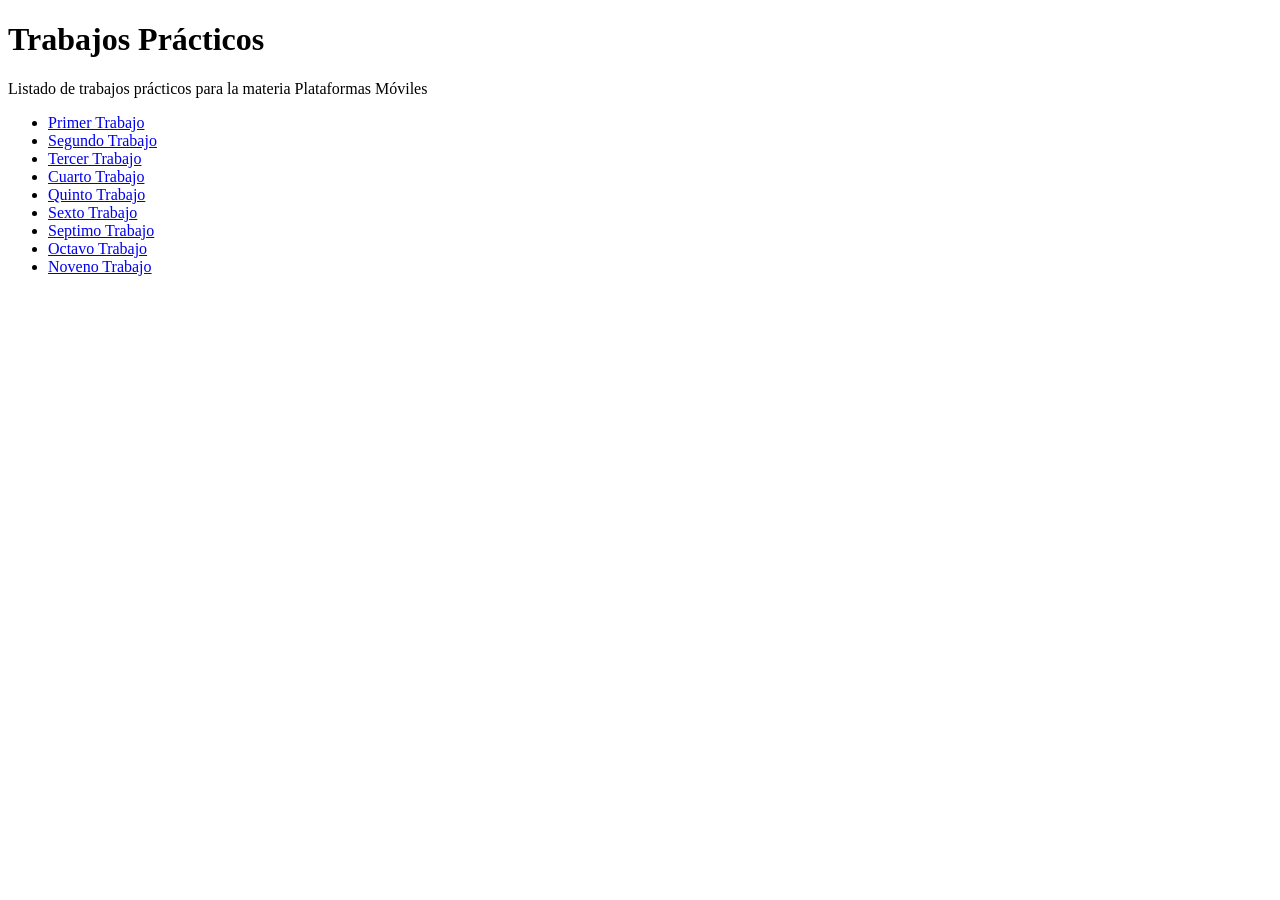
<file: index.html>
<!DOCTYPE html>
<html>
   <head>
      <title>Hola Mundo!</title>
   </head>
   <body>
     <h1>Trabajos Prácticos</h1>
     <p>Listado de trabajos prácticos para la materia Plataformas Móviles</p>
     <ul>
       <li><a href="tp-1/">Primer Trabajo</a></li>
       <li><a href="tp-2/">Segundo Trabajo</a></li>
       <li><a href="tp-3/">Tercer Trabajo</a></li>
       <li><a href="tp-4/">Cuarto Trabajo</a></li>
       <li><a href="tp-5/">Quinto Trabajo</a></li>
       <li><a href="tp-6/">Sexto Trabajo</a></li>
       <li><a href="tp-7/">Septimo Trabajo</a></li>
       <li><a href="tp-8/">Octavo Trabajo</a></li>
        <li><a href="tp-9/">Noveno Trabajo</a></li>
     </ul>
   </body>
</html>
</file>
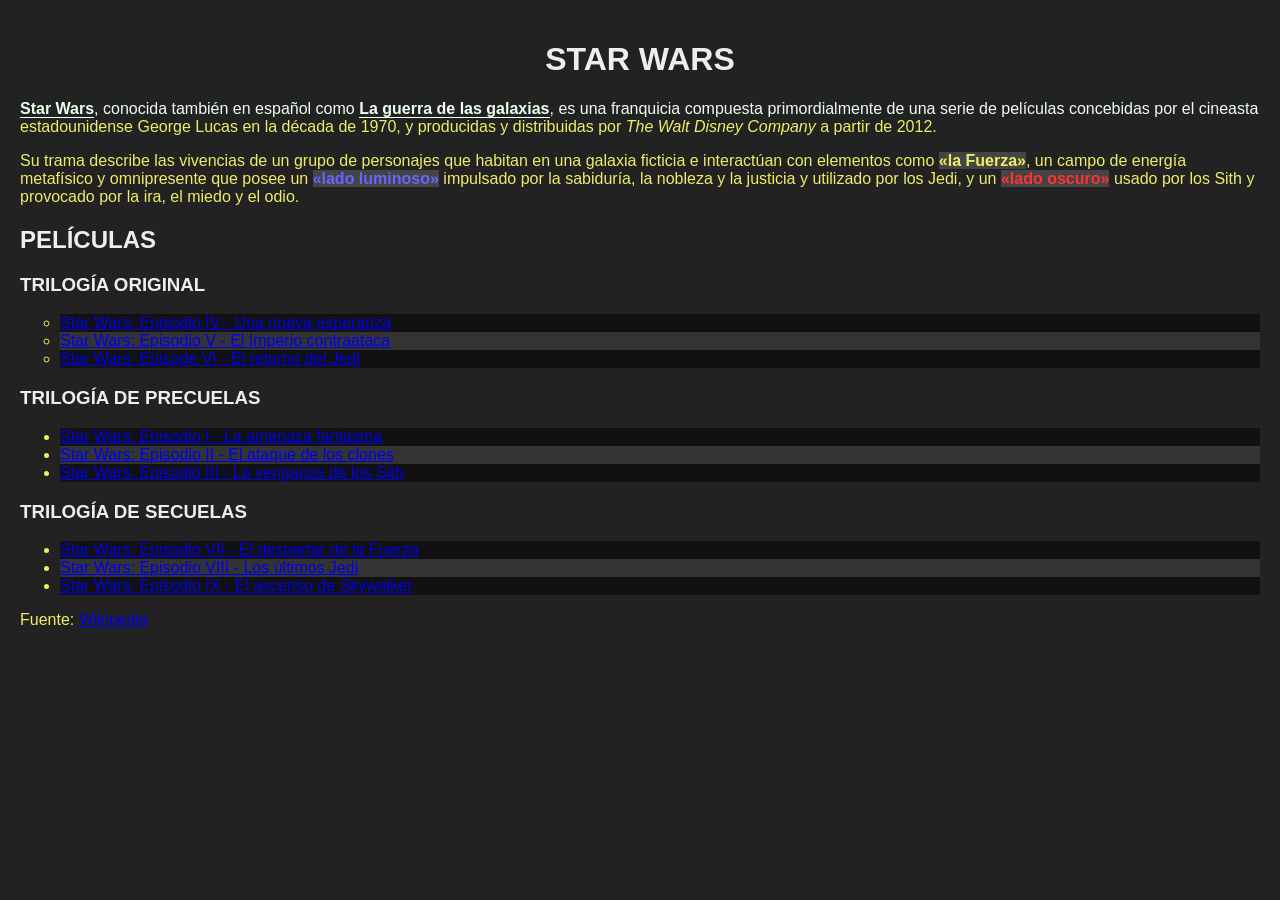
<file: tp-2/index.html>
<!DOCTYPE html>
<html>
<head>
    <meta charset="utf-8">
    <meta name="viewport" content="width=device-width, initial-scale=1">
    <title>TP2 - Selectores CSS</title>
    <link rel="stylesheet"href="styles.css">
</head>
<body>
    <h1>Star Wars</h1>
    <p><strong>Star Wars</strong>, conocida también en español como <strong>La guerra de las galaxias</strong>, es una franquicia compuesta primordialmente de una serie de películas concebidas por el cineasta estadounidense George Lucas en la década de 1970, y producidas y distribuidas por <a>The Walt Disney Company</a> a partir de 2012.</p>
    <p>Su trama describe las vivencias de un grupo de personajes que habitan en una galaxia ficticia e interactúan con elementos como <span class="the-force">«la Fuerza»</span>, un campo de energía metafísico y omnipresente que posee un <span class="the-force light-side">«lado luminoso»</span> impulsado por la sabiduría, la nobleza y la justicia y utilizado por los Jedi, y un <span class="the-force dark-side">«lado oscuro»</span> usado por los Sith y provocado por la ira, el miedo y el odio.</p>
    <h2>Películas</h2>
    <h3>Trilogía Original</h3>
    <ul id="og-trilogy" class="movies-list">
        <li><a href="https://es.wikipedia.org/wiki/Star_Wars:_Episodio_IV_-_Una_nueva_esperanza">Star Wars: Episodio IV - Una nueva esperanza</a></li>
        <li><a href="https://es.wikipedia.org/wiki/Star_Wars:_Episodio_V_-_El_Imperio_contraataca">Star Wars: Episodio V - El Imperio contraataca</a></li>
        <li><a href="https://es.wikipedia.org/wiki/Star_Wars:_Episode_VI_-_Return_of_the_Jedi">Star Wars: Episode VI - El retorno del Jedi</a></li>
    </ul>
    <h3>Trilogía de precuelas</h3>
    <ul class="movies-list">
        <li><a href="https://es.wikipedia.org/wiki/Star_Wars:_Episodio_I_-_La_amenaza_fantasma">Star Wars: Episodio I - La amenaza fantasma</a></li>
        <li><a href="https://es.wikipedia.org/wiki/Star_Wars:_Episodio_II_-_El_ataque_de_los_clones">Star Wars: Episodio II - El ataque de los clones</a></li>
        <li><a href="https://es.wikipedia.org/wiki/Star_Wars:_Episodio_III_-_La_venganza_de_los_Sith">Star Wars: Episodio III - La venganza de los Sith</a></li>
    </ul>
    <h3>Trilogía de secuelas</h3>
    <ul class="movies-list">
        <li><a href="https://es.wikipedia.org/wiki/Star_Wars:_Episodio_VII_-_El_despertar_de_la_Fuerza">Star Wars: Episodio VII - El despertar de la Fuerza</a></li>
        <li><a href="https://es.wikipedia.org/wiki/Star_Wars:_Episodio_VIII_-_Los_últimos_Jedi">Star Wars: Episodio VIII - Los últimos Jedi</a></li>
        <li><a href="https://es.wikipedia.org/wiki/Star_Wars:_Episodio_IX_-_El_ascenso_de_Skywalker">Star Wars: Episodio IX - El ascenso de Skywalker</a></li>
    </ul>
    <p>Fuente: <a href="https://es.wikipedia.org/wiki/Star_Wars">Wikipedia</a></p>
</body>
</html>
</file>
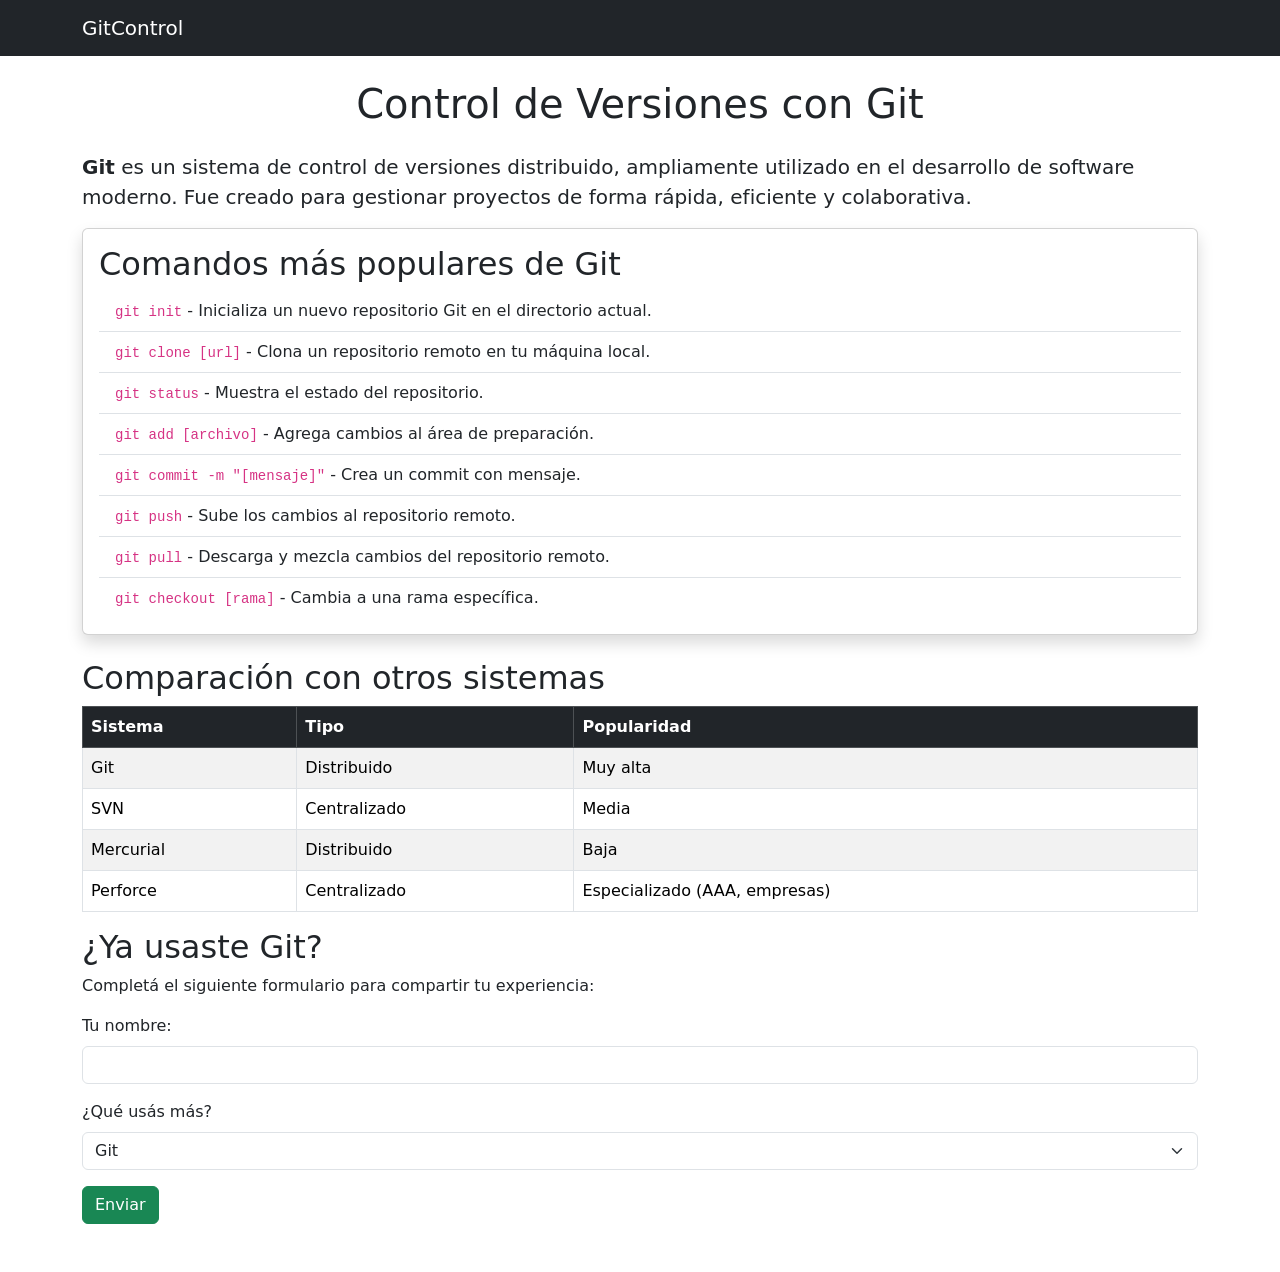
<file: tp-5/index.html>
<!DOCTYPE html>
<html lang="es">
<head>
  <meta charset="UTF-8">
  <meta name="viewport" content="width=device-width, initial-scale=1.0">
  <title>Control de Versiones con Git</title>
  <link href="https://cdn.jsdelivr.net/npm/bootstrap@5.3.3/dist/css/bootstrap.min.css" rel="stylesheet">
</head>
<body>

  <nav class="navbar navbar-expand-lg navbar-dark bg-dark mb-4">
    <div class="container">
      <a class="navbar-brand" href="#">GitControl</a>
    </div>
  </nav>

  <div class="container">

    <h1 class="text-center mb-4">Control de Versiones con Git</h1>
    <p class="fs-5"><strong>Git</strong> es un sistema de control de versiones distribuido, ampliamente utilizado en el desarrollo de
      software moderno. Fue creado para gestionar proyectos de forma rápida, eficiente y colaborativa.</p>
    
    <div class="card shadow mb-4">
      <div class="card-body">
        <h2 class="card-title">Comandos más populares de Git</h2>

        <ul class="list-group list-group-flush">
          <li class="list-group-item"><code>git init</code> - Inicializa un nuevo repositorio Git en el directorio actual.</li>
          <li class="list-group-item"><code>git clone [url]</code> - Clona un repositorio remoto en tu máquina local.</li>
          <li class="list-group-item"><code>git status</code> - Muestra el estado del repositorio.</li>
          <li class="list-group-item"><code>git add [archivo]</code> - Agrega cambios al área de preparación.</li>
          <li class="list-group-item"><code>git commit -m "[mensaje]"</code> - Crea un commit con mensaje.</li>
          <li class="list-group-item"><code>git push</code> - Sube los cambios al repositorio remoto.</li>
          <li class="list-group-item"><code>git pull</code> - Descarga y mezcla cambios del repositorio remoto.</li>
          <li class="list-group-item"><code>git checkout [rama]</code> - Cambia a una rama específica.</li>
        </ul>
      </div>
    </div>

    <h2>Comparación con otros sistemas</h2>
    <table class="table table-bordered table-striped table-hover">
      <thead class="table-dark">
        <tr>
          <th>Sistema</th>
          <th>Tipo</th>
          <th>Popularidad</th>
        </tr>
      </thead>
      <tbody>
        <tr>
          <td>Git</td>
          <td>Distribuido</td>
          <td>Muy alta</td>
        </tr>
        <tr>
          <td>SVN</td>
          <td>Centralizado</td>
          <td>Media</td>
        </tr>
        <tr>
          <td>Mercurial</td>
          <td>Distribuido</td>
          <td>Baja</td>
        </tr>
        <tr>
          <td>Perforce</td>
          <td>Centralizado</td>
          <td>Especializado (AAA, empresas)</td>
        </tr>
      </tbody>
    </table>

    <h2>¿Ya usaste Git?</h2>
    <p>Completá el siguiente formulario para compartir tu experiencia:</p>

    <form class="mb-5">
      <div class="mb-3">
        <label for="nombre" class="form-label">Tu nombre:</label>
        <input type="text" id="nombre" name="nombre" class="form-control" required>
      </div>

      <div class="mb-3">
        <label for="experiencia" class="form-label">¿Qué usás más?</label>
        <select id="experiencia" name="experiencia" class="form-select">
          <option value="git">Git</option>
          <option value="github">Git + GitHub</option>
          <option value="otro">Otro sistema</option>
          <option value="ninguno">Todavía no uso ninguno</option>
        </select>
      </div>

      <button type="submit" class="btn btn-success">Enviar</button>
    </form>

  </div>
      
  <script src="https://cdn.jsdelivr.net/npm/bootstrap@5.3.3/dist/js/bootstrap.bundle.min.js"></script>
</body>
</html>
</file>
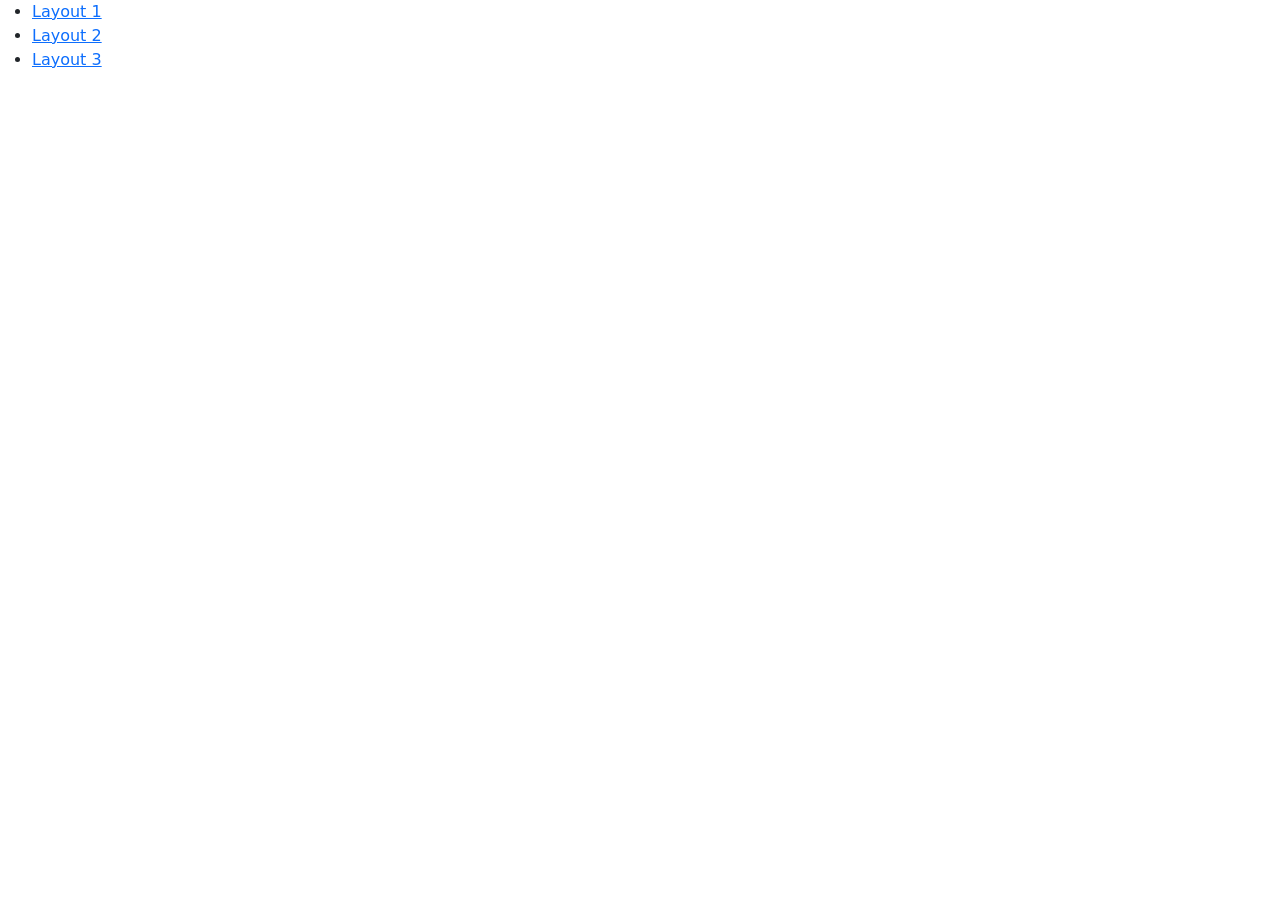
<file: tp-6/index.html>
<!DOCTYPE html>
<html lang="es">
<head>
    <meta charset="UTF-8">
    <meta http-equiv="X-UA-Compatible" content="IE=edge">
    <meta name="viewport" content="width=device-width, initial-scale=1.0">
    <title>documento</title>
    <link href="https://cdn.jsdelivr.net/npm/bootstrap@5.3.2/dist/css/bootstrap.min.css" rel="stylesheet">
</head>
<body>
  <ul>
<li> <a href="layout-1.html">Layout 1 </a>  </li> 
<li> <a href="layout-2.html">Layout 2 </a>  </li> 
<li> <a href="layout-3.html">Layout 3 </a>  </li> 
</body>
</html>
</file>
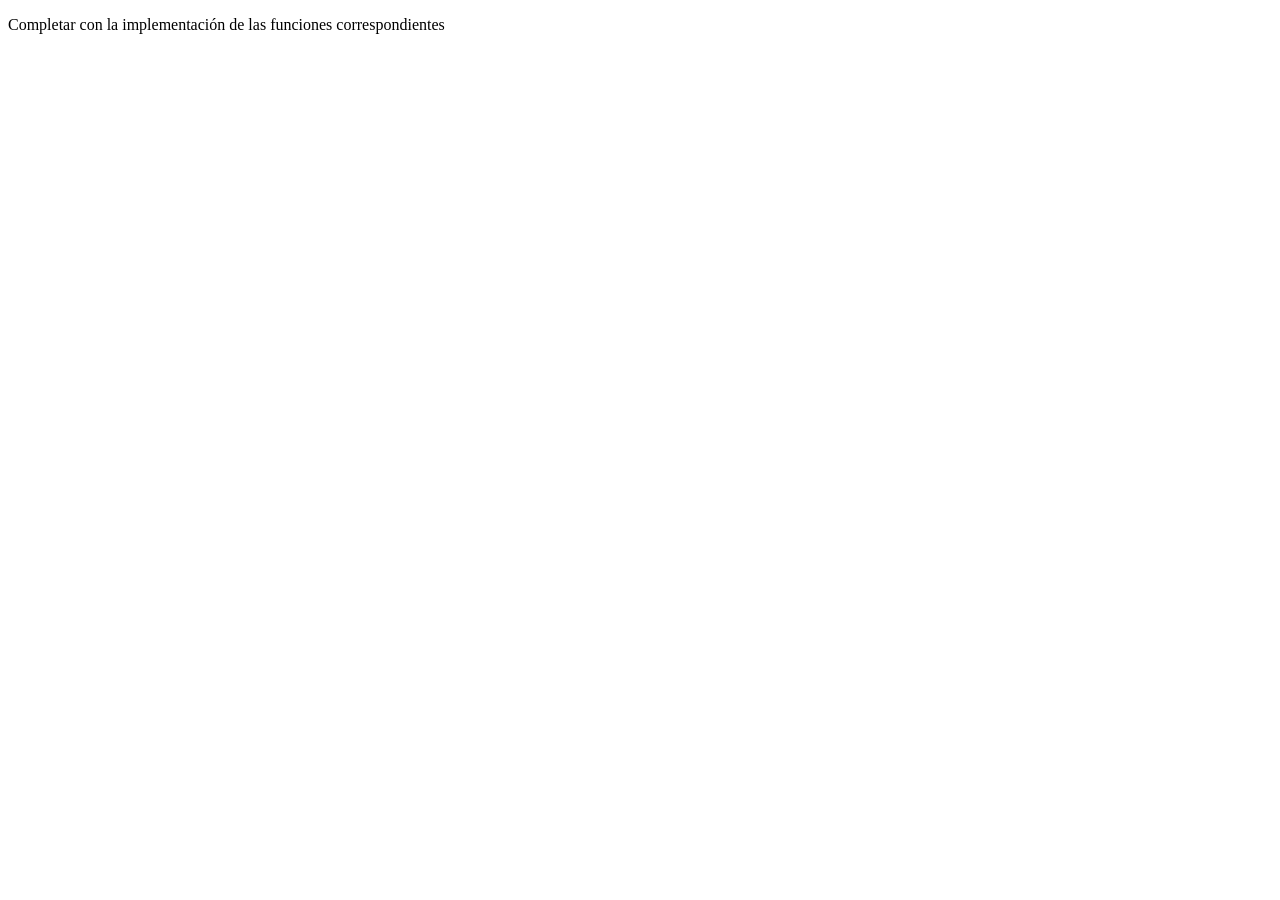
<file: tp-8/index.html>
<!DOCTYPE html>
<html>
<head>
	<meta charset="utf-8">
	<meta name="viewport" content="width=device-width, initial-scale=1">
	<title>TP-7: Funciones en JavaScript</title>
</head>
<body>
<p>Completar con la implementación de las funciones correspondientes</p>
<script type="text/javascript">
// Numeros

// 1- Implementar una función "suma" que retorne la suma de 2 numeros
// ejemplo: suma(2,3) retorna 5
function suma(num1, num2) {
    // return num1 + num2;
}

console.log("Resultados de suma():")
console.log(suma(2,3)); // 5
console.log(suma(4,4)); // 8
console.log(suma(-10,10)); // 0


// 2- Implementar una función "elevarAlCubo" que eleve al cubo un numero
// ejemplo: elevarAlCubo(3) retorna 27

console.log("Resultados de elevarAlCubo():")
console.log(elevarAlCubo(3)); // 27
console.log(elevarAlCubo(99)); // 970299

// 3- Implementar una función "restoDivisionEntera" para devolver el resto de una división entera entre un dividendo y un divisor
// ejemplo: restoDivisionEntera(3,2) retorna 1

console.log("Resultados de restoDivisionEntera():")
console.log(restoDivisionEntera(1,3)); // 1
console.log(restoDivisionEntera(2,3)); // 2
console.log(restoDivisionEntera(3,3)); // 0
console.log(restoDivisionEntera(4,3)); // 1


// 4- Implementar una función "numeroPi" para devolver el numero PI
// ejemplo: numeroPi() retorna 3,14...

console.log("Resultado de numeroPi():")
console.log(numeroPi())


// 5- Implementar una función "numeroRandom" para devolver un número random (aleatorio)
// ejemplo: numeroRandom() retorna 0,123...

console.log("Resultados de numeroRandom():")
console.log(numeroRandom())
console.log(numeroRandom())
console.log(numeroRandom())


// 6- Implementar una función "numeroRandomDesdeHasta" para devolver un número random entre 2 valores recibidos como parámetros
// ejemplo: numeroRandomDesdeHasta(1,6) retorna 3

console.log("Resultados de numeroRandomDesdeHasta():")
console.log(numeroRandomDesdeHasta(1,6))
console.log(numeroRandomDesdeHasta(2,5))
console.log(numeroRandomDesdeHasta(3,4))


// 7- Implementar una función "esPar" que reciba un número como parámetro y devuelva verdadero si el número es par, o falso si es impar
// ejemplo: esPar(4) retorna true, esPar(5) retorna false

console.log("Resultados de esPar():")
console.log(esPar(4)); // true
console.log(esPar(5)); // false
console.log(esPar(0)); // true
console.log(esPar(-2)); // true


// 8- Implementar una función "esPositivo" que reciba un número y devuelva true si el número es positivo, o false si es negativo o cero
// ejemplo: esPositivo(4) retorna true, esPositivo(-3) retorna false

console.log("Resultados de esPositivo():")
console.log(esPositivo(4)); // true
console.log(esPositivo(-3)); // false
console.log(esPositivo(0)); // false

// 9- Implementar una función "clasificarNumero" que reciba un número y retorne un mensaje indicando si el número es par o impar, y si es positivo o negativo
// ejemplo: clasificarNumero(4) retorna "El número 4 es par y positivo."
// ejemplo: clasificarNumero(-3) retorna "El número -3 es impar y negativo."

console.log("Resultados de clasificarNumero():")
console.log(clasificarNumero(4)); // "El número 4 es par y positivo."
console.log(clasificarNumero(-3)); // "El número -3 es impar y negativo."
console.log(clasificarNumero(0)); // "El número 0 es par y no positivo."

// Cadenas de Caracteres

// 10- Implementar una función "transformarMayuscula" que transforme a mayúscula la cadena de caracteres recibida como parámetro
// ejemplo: transformarMayuscula("Plataformas Móviles") retorna "PLATAFORMAS MÓVILES"

console.log("Resultados de transformarMayuscula():")
console.log(transformarMayuscula("Plataformas Móviles"))
console.log(transformarMayuscula("hola mundo"))
console.log(transformarMayuscula("abc"))


// 11- Implementar una función "primeraLetra" que nos devuelva la inicial de la cadena de caracteres recibida como parámetro
// ejemplo: primeraLetra("Plataformas") retorna "P"

console.log("Resultados de primeraLetra():")
console.log(primeraLetra("Plataformas Móviles"))
console.log(primeraLetra("hola mundo"))
console.log(primeraLetra("abc"))


// 12- Implementar una función "sinPrimeraLetra" que nos devuelva la cadena de caracteres recibida como parámetro sin la primera letra
// ejemplo: sinPrimeraLetra("Plataformas") retorna "lataformas"

console.log("Resultados de sinPrimeraLetra():")
console.log(sinPrimeraLetra("Plataformas Móviles"))
console.log(sinPrimeraLetra("hola mundo"))
console.log(sinPrimeraLetra("abc"))


// 13- Implementar una función "primeraLetraMayuscula" que devuelve la cadena de caracteres recibida, pero  con su primera letra en mayúscula
// ejemplo: primeraLetraMayuscula("plataformas") retorna "Plataformas"

console.log("Resultados de primeraLetraMayuscula():")
console.log(primeraLetraMayuscula("plataformas móviles"))
console.log(primeraLetraMayuscula("hola mundo"))
console.log(primeraLetraMayuscula("abc"))


// 14- Implementar una función "terminaCon" que devuelve verdadero o falso si la palabra termina con la terminación recibida
// ejemplo: terminaCon("plataformas", "mas") retorna true

console.log("Resultados de terminaCon():")
console.log(terminaCon("hola", "a")); // true
console.log(terminaCon("hola", "o")); // false
console.log(terminaCon("plataformas", "mas")); // true
console.log(terminaCon("plataformas", "más")); // false

// 15- Implementar una función "palabraInvertida" que devuelva la palabra invertida
// ejemplo: palabraInvertida("hola") retorna "aloh";

console.log("Resultados de palabraInvertida():")
console.log(palabraInvertida("plataformas móviles"))
console.log(palabraInvertida("hola mundo"))
console.log(palabraInvertida("abc"))

</script>
</body>
</html>
</file>
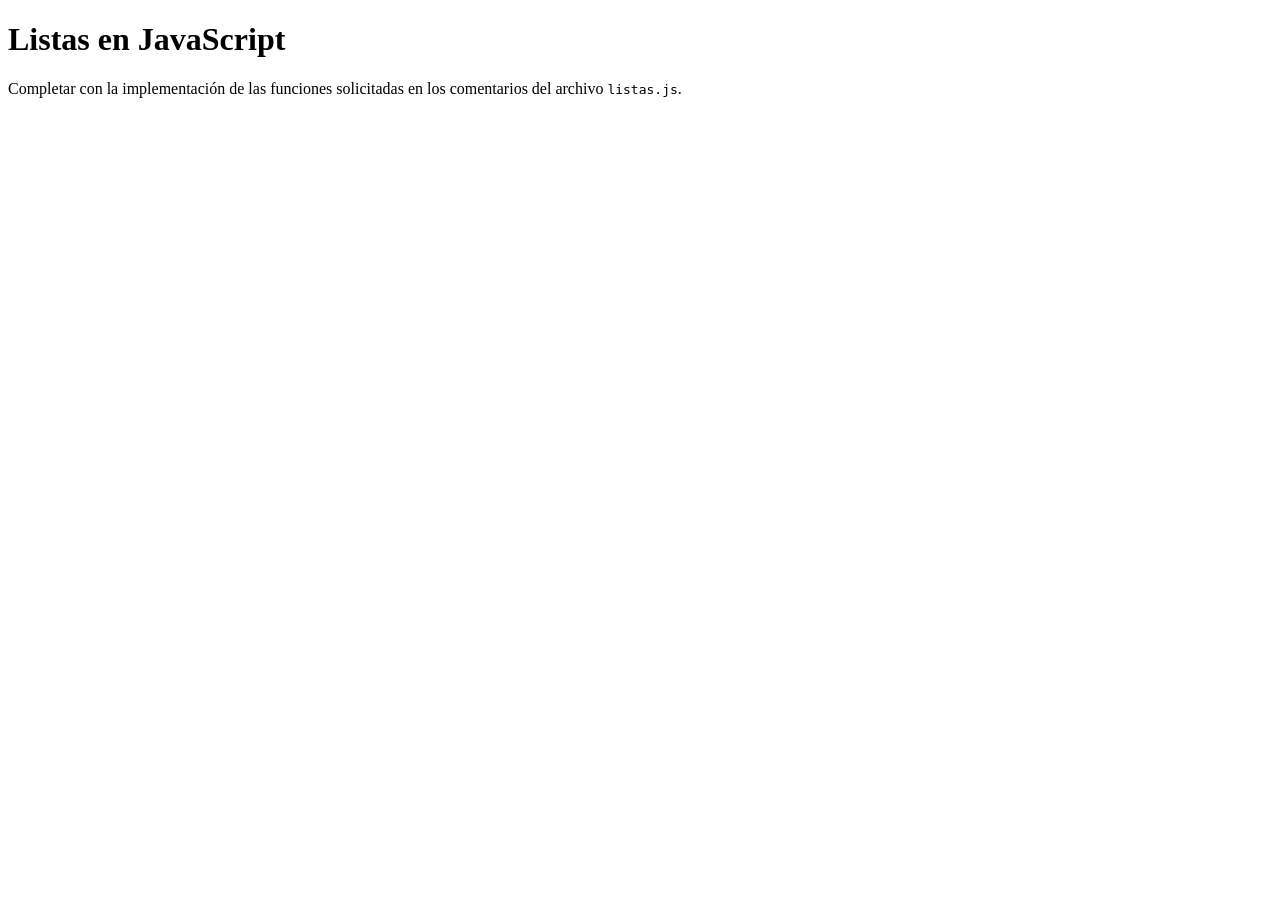
<file: tp-9/index.html>
<!DOCTYPE html>
<html>
<head>
	<meta charset="utf-8">
	<meta name="viewport" content="width=device-width, initial-scale=1">
	<title>Listas en JavaScript</title>
</head>
<body>
    <h1>Listas en JavaScript</h1>
    <p>Completar con la implementación de las funciones solicitadas en los comentarios del archivo <code>listas.js</code>.</p>
    <script src="listas.js"></script>
</body>
</html>
</file>
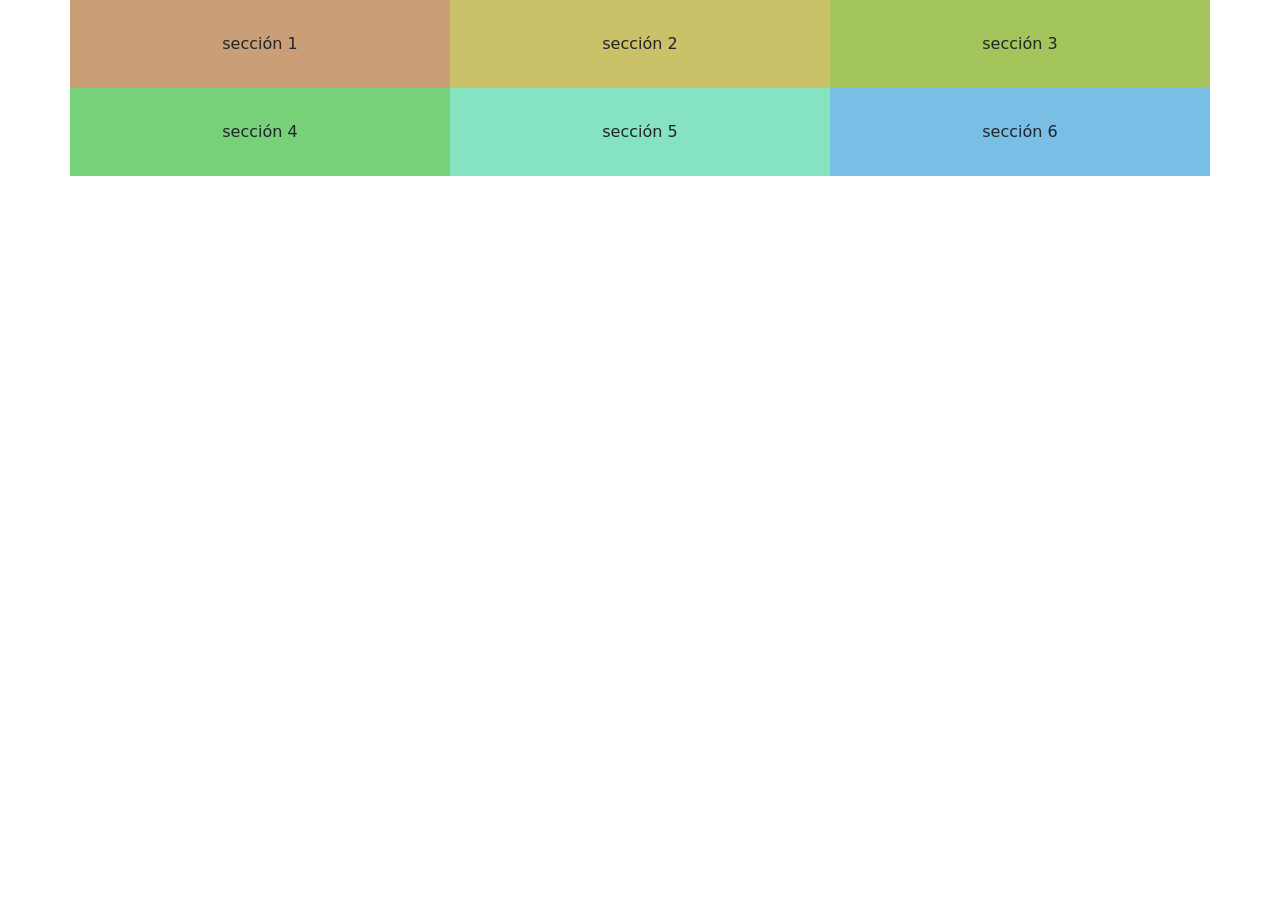
<file: tp-6/layout-1.html>
<!DOCTYPE html>
<html lang="es">
<head>
    <meta charset="UTF-8">
    <meta http-equiv="X-UA-Compatible" content="IE=edge">
    <meta name="viewport" content="width=device-width, initial-scale=1.0">
    <title>documento</title>
    <link href="https://cdn.jsdelivr.net/npm/bootstrap@5.3.2/dist/css/bootstrap.min.css" rel="stylesheet">

    <style>
        .content {padding: 2em 0.5em; text-align: center;}
        .s1 {background-color: #ca9f77;}
        .s2 {background-color: #cbc168;}
        .s3 {background-color: #a3c55b;}
        .s4 {background-color: #76d179;}
        .s5 {background-color: #85e3c1;}
        .s6 {background-color: #79bfe5;}
    </style>
</head>
<body>
    <div class="container-sm g-0">
        <div class="row g-0">
            <div class="col-12 col-md-6 col-lg-4">
                <div class="content s1">sección 1</div>
            </div>
            <div class="col-12 col-md-6 col-lg-4">
                <div class="content s2">sección 2</div>
            </div>
            <div class="col-12 col-md-6 col-lg-4">
                <div class="content s3">sección 3</div>
            </div>
            <div class="col-12 col-md-6 col-lg-4">
                <div class="content s4">sección 4</div>
            </div>
            <div class="col-12 col-md-6 col-lg-4">
                <div class="content s5">sección 5</div>
            </div>
            <div class="col-12 col-md-6 col-lg-4">
                <div class="content s6">sección 6</div>
            </div>
        </div>
    </div>
    <script src="https://cdn.jsdelivr.net/npm/bootstrap@5.3.2/dist/js/bootstrap.bundle.min.js"></script>
</body>
</html>
</file>
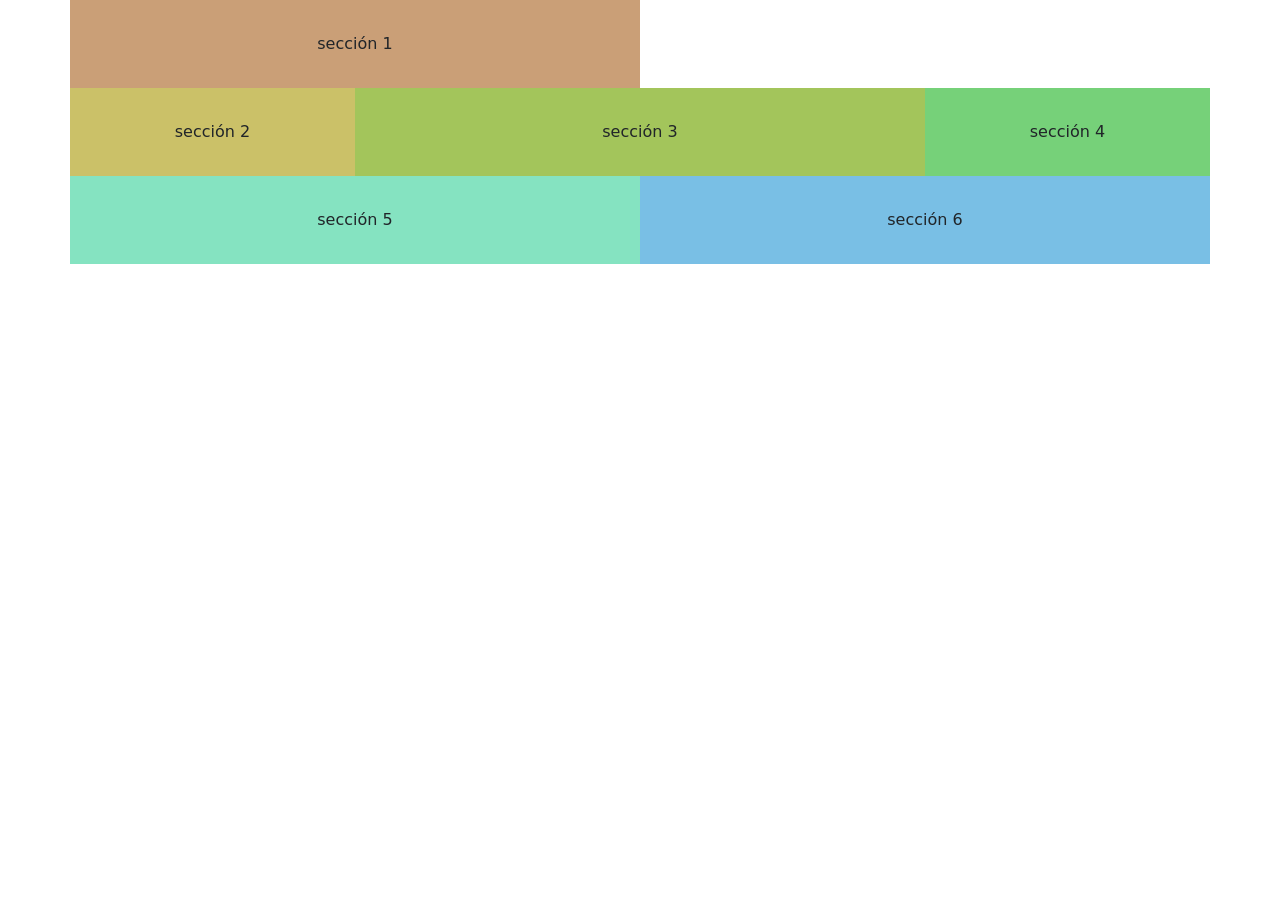
<file: tp-6/layout-2.html>
<!DOCTYPE html>
<html lang="es">
<head>
    <meta charset="UTF-8">
    <meta http-equiv="X-UA-Compatible" content="IE=edge">
    <meta name="viewport" content="width=device-width, initial-scale=1.0">
    <title>Layout 2</title>
    <link href="https://cdn.jsdelivr.net/npm/bootstrap@5.3.2/dist/css/bootstrap.min.css" rel="stylesheet">

    <style>
        .content {padding: 2em 0.5em; text-align: center;}
        .s1 {background-color: #ca9f77;}
        .s2 {background-color: #cbc168;}
        .s3 {background-color: #a3c55b;}
        .s4 {background-color: #76d179;}
        .s5 {background-color: #85e3c1;}
        .s6 {background-color: #79bfe5;}
    </style>
</head>
<body>
    <div class="container-sm g-0">
        <div class="row g-0">
            <div class="col-12 col-md-6 col-lg-6">
                <div class="content s1">sección 1</div>
            </div>
        </div>
        <div class="row g-0">
            <div class="col-12 col-md-4 col-lg-3">
                <div class="content s2">sección 2</div>
            </div>
            <div class="col-12 col-md-4 col-lg-6">
                <div class="content s3">sección 3</div>
            </div>
            <div class="col-12 col-md-4 col-lg-3">
                <div class="content s4">sección 4</div>
            </div>
        </div>
        <div class="row g-0">
            <div class="col-6 col-md-6 col-lg-6">
                <div class="content s5">sección 5</div>
            </div>
            <div class="col-6 col-md-6 col-lg-6">
                <div class="content s6">sección 6</div>
            </div>
        </div>
    </div>
    <script src="https://cdn.jsdelivr.net/npm/bootstrap@5.3.2/dist/js/bootstrap.bundle.min.js"></script>
</body>
</html>
</file>
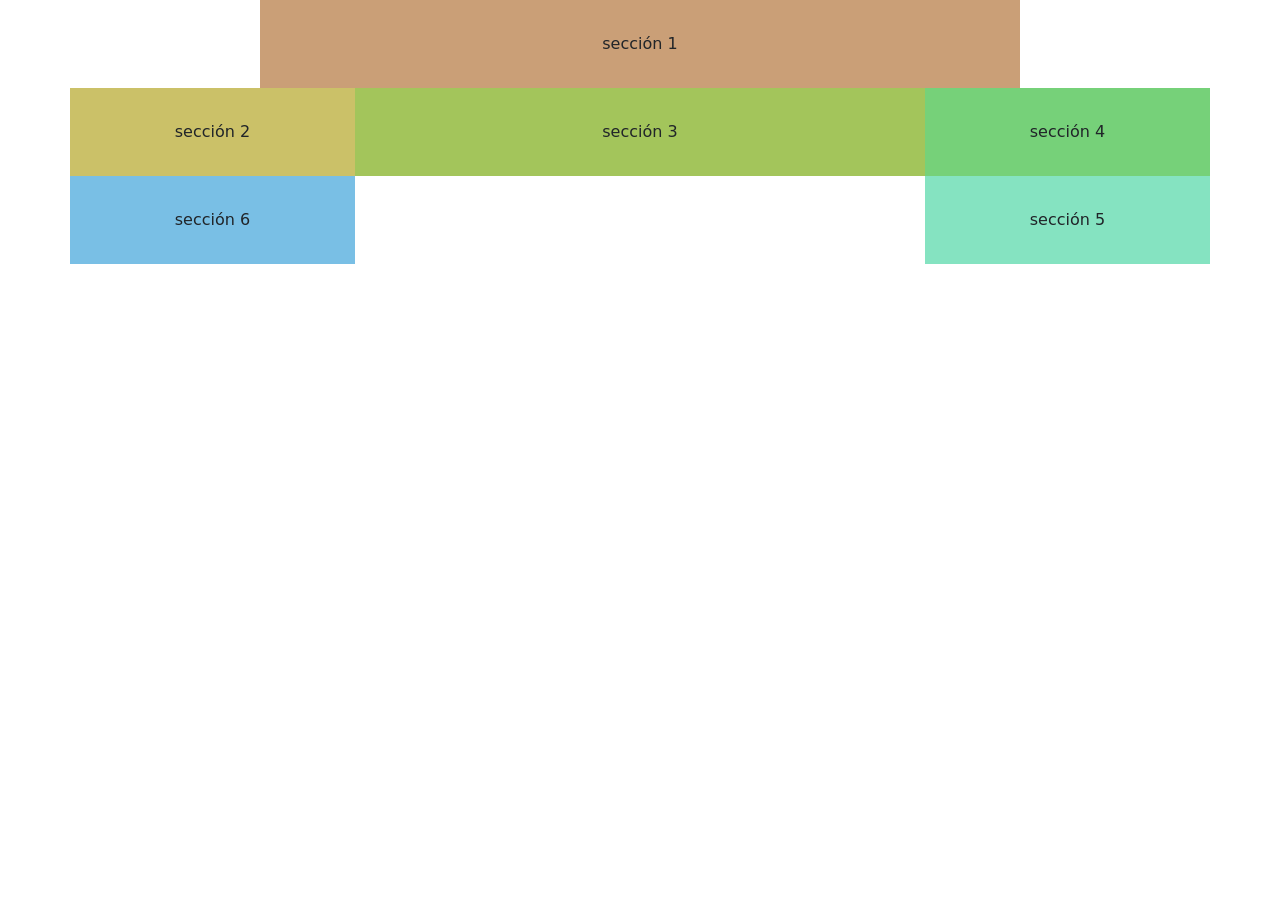
<file: tp-6/layout-3.html>
<!DOCTYPE html>
<html lang="es">
<head>
    <meta charset="UTF-8">
    <meta http-equiv="X-UA-Compatible" content="IE=edge">
    <meta name="viewport" content="width=device-width, initial-scale=1.0">
    <title>Layout N</title>
    <link href="https://cdn.jsdelivr.net/npm/bootstrap@5.3.0/dist/css/bootstrap.min.css" rel="stylesheet" integrity="sha384-9ndCyUaIbzAi2FUVXJi0CjmCapSmO7SnpJef0486qhLnuZ2cdeRhO02iuK6FUUVM" crossorigin="anonymous">
    <style>
        .content {padding: 2em 0.5em; text-align: center;}
        .s1 {background-color: #ca9f77;}
        .s2 {background-color: #cbc168;}
        .s3 {background-color: #a3c55b;}
        .s4 {background-color: #76d179;}
        .s5 {background-color: #85e3c1;}
        .s6 {background-color: #79bfe5;}
    </style>
</head>
<body>
   <div class="container-sm g-0">
        <div class="row g-0">
            <!-- offset sirve para dejar un espacio libre a la izquierda de la columna -->
            <div class="col-12 col-md-6 col-lg-8 offset-md-3 offset-lg-2">
                <div class="content s1">sección 1</div> 
            </div>
        </div>
        <div class="row g-0">
            <!-- order sirve para colocarle un orden a la columna dentro del row -->
            <div class="col-12 col-md-4 col-lg-3 order-4 order-md-3 order-lg-1">
                 <div class="content s2">sección 2</div>   
            </div>
            <div class="col-12 col-md-4 col-lg-6 order-3 order-md-2 order-lg-2">
                <div class="content s3">sección 3</div>    
            </div>
            <div class="col-0 col-md-4 col-lg-3 order-2 order-md-1 order-lg-3">
                <div class="content s4">sección 4</div>   
            </div>
        </div>
        <div class="row g-0">
             <!-- d-none sirve para que no se muestre la columna -->
               <!-- d-*breakpoint*-block es para que solo se muestre la columna a partir de x breakpoint  -->
            <div class="col- col-md-6 col-lg-3  order-md-5 order-lg-6 d-none d-md-block offset-md-0 offset-lg-6 ">
                <div class="content s5">sección 5</div>
            </div>
            <div class="col-12 col-md-6 col-lg-3 order-5 order-md-7 order-lg-4 " >
                <div class="content s6">sección 6</div>
            </div>
        </div>
    </div>
    <script src="https://cdn.jsdelivr.net/npm/bootstrap@5.3.0/dist/js/bootstrap.bundle.min.js" integrity="sha384-geWF76RCwLtnZ8qwWowPQNguL3RmwHVBC9FhGdlKrxdiJJigb/j/68SIy3Te4Bkz" crossorigin="anonymous"></script>
</body>
</body>
</html>
</file>
<file: tp-2/styles.css>
body {
    background-color: #222;
    color: #ee6;
    margin: 0;
    padding: 20px;
    font-family: Arial, Helvetica, sans-serif; 
}
h1 {
    text-align: center;
}
p {
    font-family: sans-serif;
}
h1, h2, h3 {
    color: #eee;
}
strong {
    border-bottom: 1px solid white;
}
.the-force {
    background-color: #444;
    font-weight: bold;
}
.the-force.light-side {
    color: #66f;     
}
.the-force.dark-side {
    color: #f33;       
}
#og-trilogy {
    list-style-type: circle;
}
#ep-pre {
    padding-left: 60px;   
}
#episodio_IX {
    margin-top: 15px;     
}
h1, h2, h3 {
    text-transform: uppercase;
}
p:first-of-type::first-line {
    color: #efe;
}
h1:hover {
    color: #ffeb3b;      
}
a:visited {
    color: #999;
}
a:not([href]) {
    font-style: italic;
}
.movies-list li:nth-child(odd) {
    background-color: #111;
}
.movies-list li:nth-child(even) {
    background-color: #333;
}
</file>
